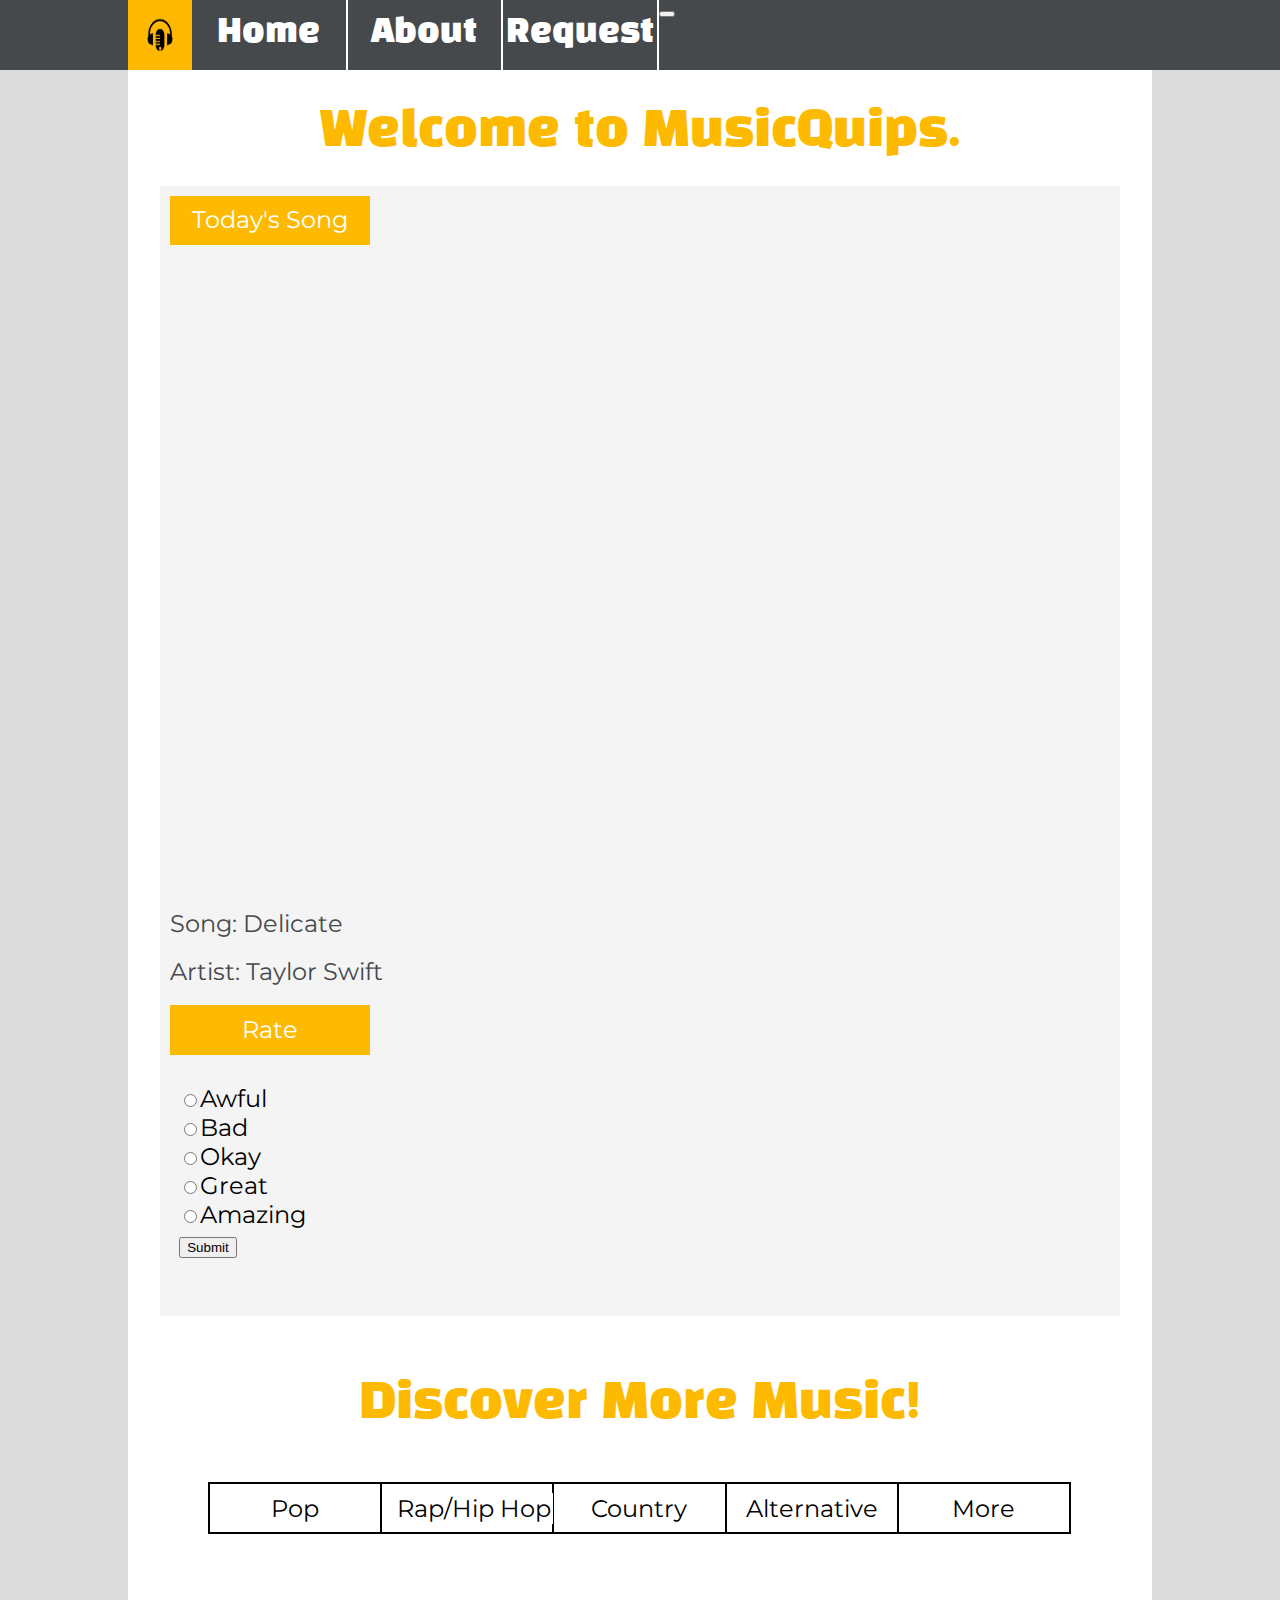
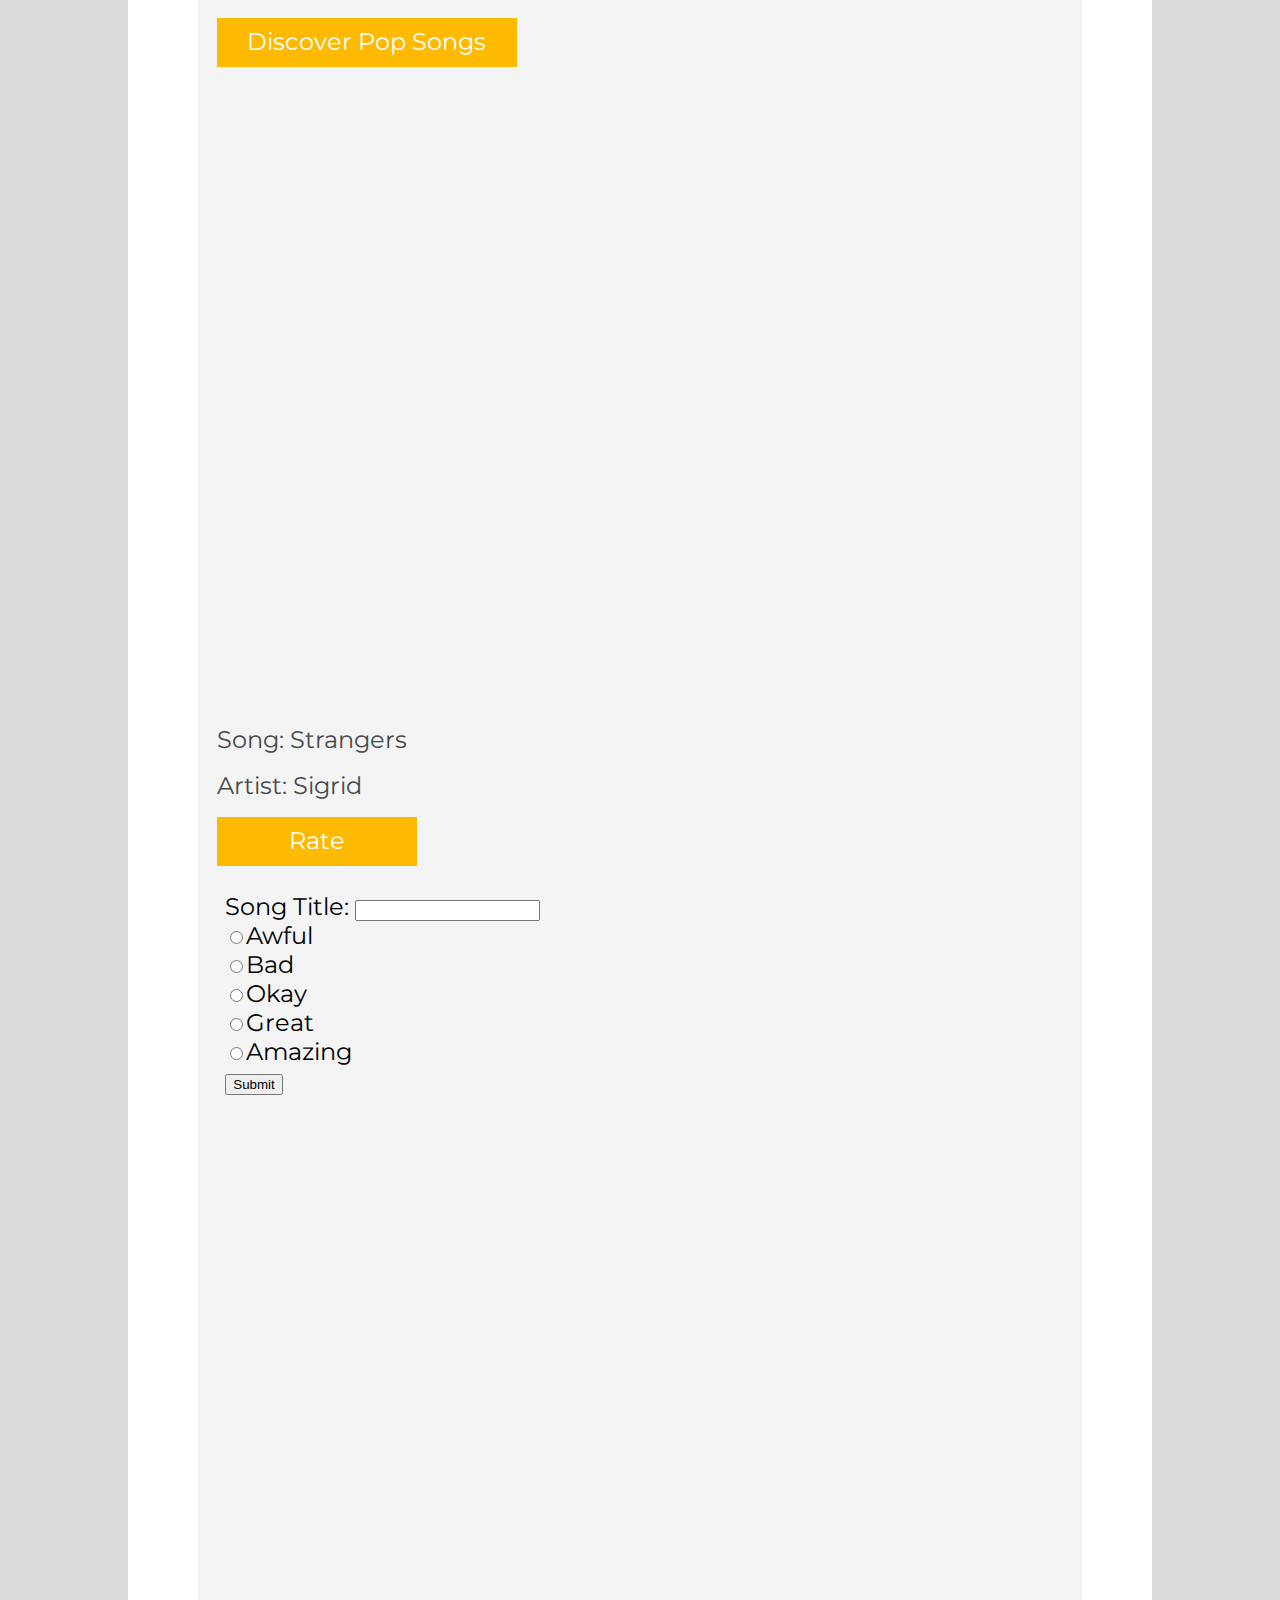
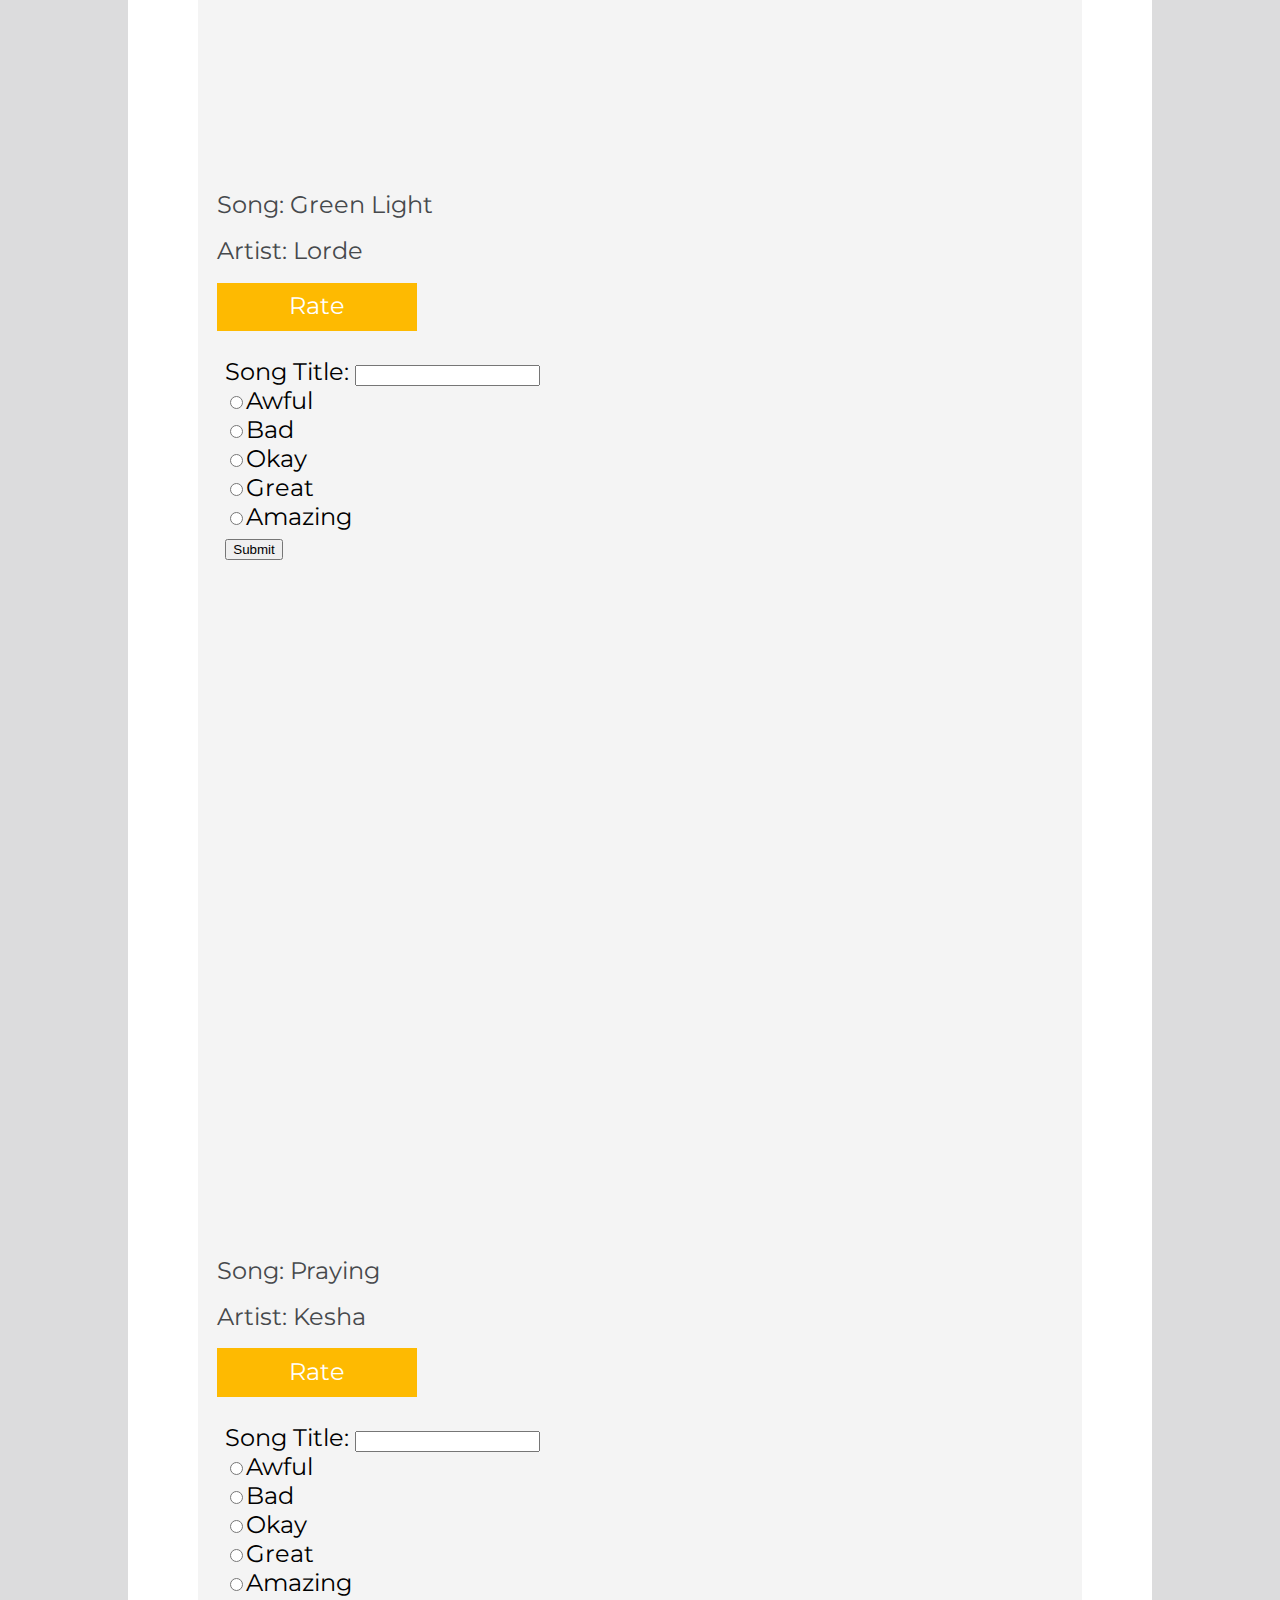
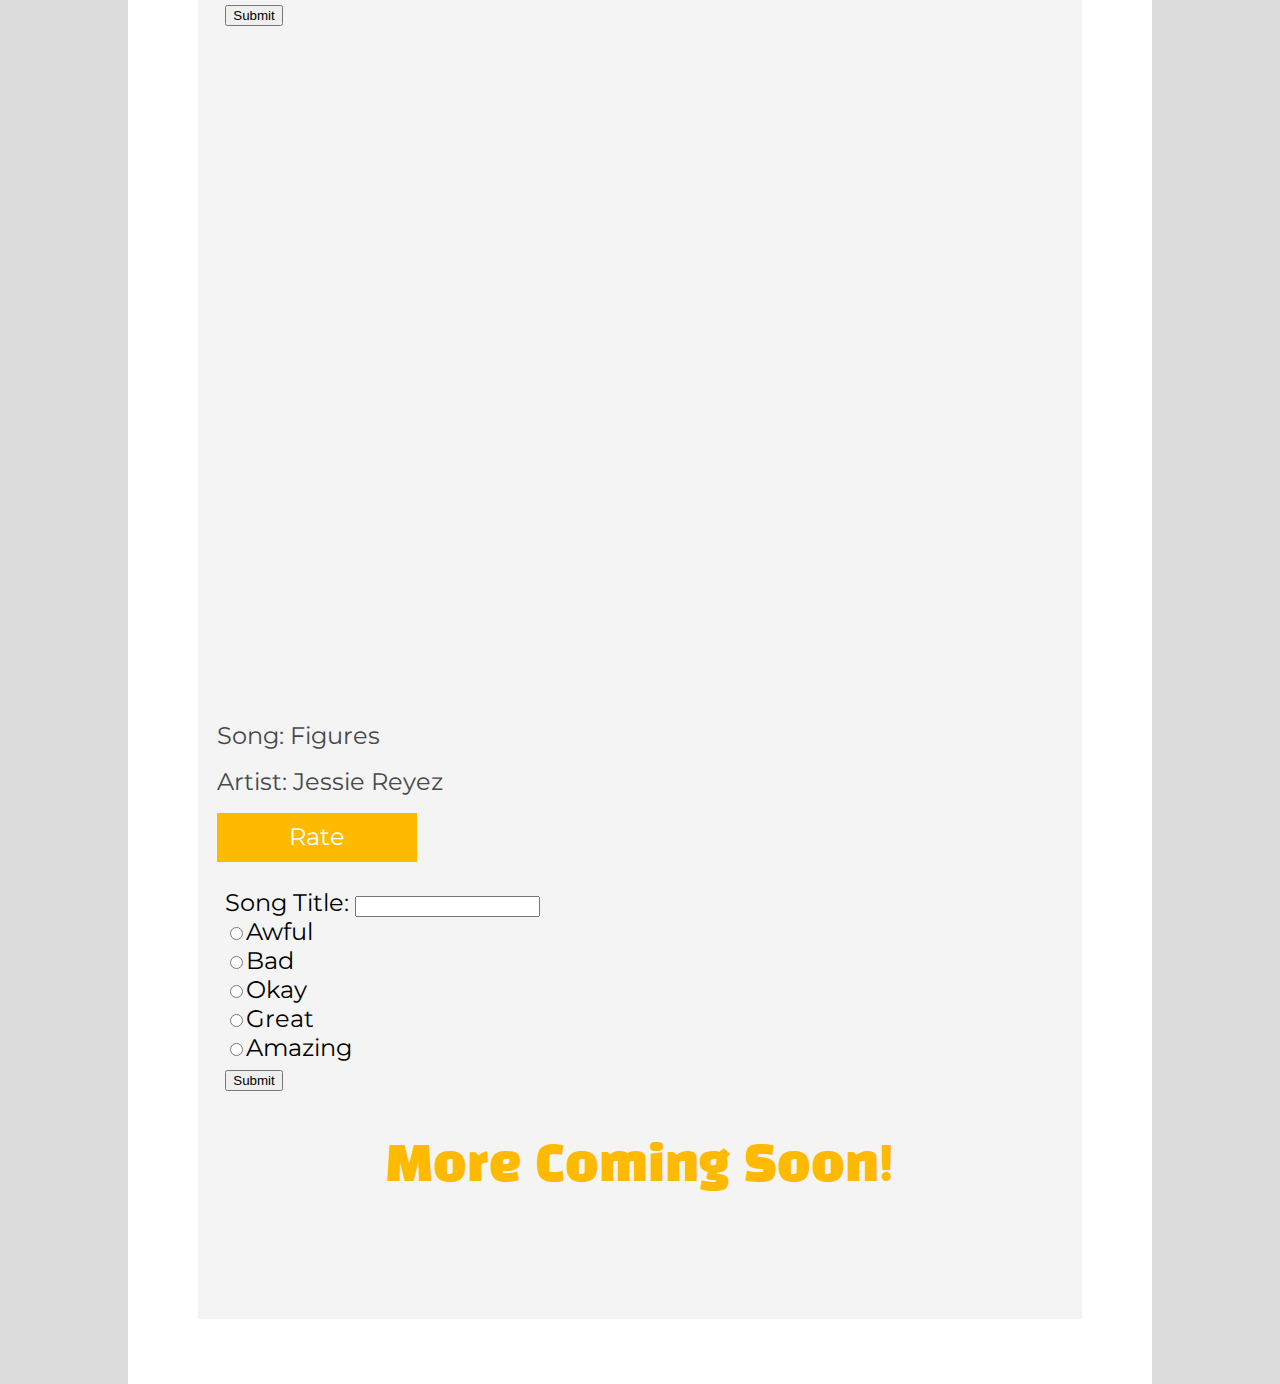
<file: index.html>
<!DOCTYPE html>
<html>
<head>
	<title>MusicQuips</title>

	<link href="https://fonts.googleapis.com/css?family=Black+Han+Sans" rel="stylesheet">

	<link href="https://fonts.googleapis.com/css?family=Montserrat" rel="stylesheet">

	<link rel="stylesheet" type="text/css" href="css/myStyles.css">
</head>
<body>
	<div id="topBar">
		<button class=""></button>
		<div class="topBarItem" id="topBarLogo">
			<img src="images/logo.jpg" width="100%" height="100%">
		</div>
		<div class="topBarItem" id="topButton">
			<a href="index.html">
				Home
			</a>
		</div>
		<div class="topBarItem" id="topButton">
			<a href="about.html">
				About
			</a>
		</div>
		<div class="topBarItem" id="topButton">
			<a href="request.html">
				Request
			</a>
		</div>
	</div>

	<div class="mainDisplay">
		<div class="title">
			Welcome to MusicQuips. 
		</div> 
		<div class="picker">
			<div class="pickerTitle">
				Today's Song
			</div>
			<div class="video">
				<iframe id="todayIframe" height="100%" width="95.5%" src="https://www.youtube.com/watch?v=PUdyuKaGQd4" frameborder="0">Sorry you're browser does not support iFrame
				</iframe>
			</div>
			<div id="todaySong"></div>
			<div id="todayArtist"></div>
			<div class="pickerTitle">
				Rate
			</div>
			<div id="form">
				<form method="POST" action="https://formspree.io/fleurkp2@gmail.com">
  				<input type="radio" name="today" value="one">Awful<br>
  				<input type="radio" name="today" value="two">Bad<br>
  				<input type="radio" name="today" value="three">Okay<br>
  				<input type="radio" name="today" value="four">Great<br>
  				<input type="radio" name="today" value="five">Amazing<br>
  				<input type="submit" value="Submit">
				</form>
			</div>
		</div>
		<br><br>
		<div class="title">
			Discover More Music!
		</div>

		<div id="menuBar">
			<div class="menuItem" id="pop">
				<input type="button" value="Pop" id="popClick" onclick="doPopClick()">
			</div>
			<div class="menuItem" id="rap">
				<input type="button" value="Rap/Hip Hop" id="rapClick" onclick="doRapClick()">
			</div>
			<div class="menuItem" id="country">
				<input type="button" value="Country" id="countryClick" onclick="doCountryClick()">
			</div>
			<div class="menuItem" id="alternative">
				<input type="button" value="Alternative" id="alternativeClick" onclick="doAlternativeClick()">
			</div>
			<div class="menuItem" id="more">
				<input type="button" value="More" id="moreClick" onclick="doMoreClick()">
			</div>
		</div>

		<div id="musicDisplay">
			<div id="popDisplay">
				<div class="pickerTitle" id="popTitle">
				Discover Pop Songs
			</div>
			<div class="video">
				<iframe id="todayIframe" height="100%" width="95.5%" src="https://www.youtube.com/embed/cIriwVhRPVA" frameborder="0">Sorry you're browser does not support iFrame
				</iframe>
			</div>
			<div id="normalSong">Song: Strangers</div>
			<div id="normalArtist">Artist: Sigrid</div>
			<div class="pickerTitle">
				Rate
			</div>
			<div id="form">
				<form method="POST" action="https://formspree.io/fleurkp2@gmail.com">
				Song Title:
				<input type="title" name="song" type="text"><br>
  				<input type="radio" name="pop" value="one">Awful<br>
  				<input type="radio" name="pop" value="two">Bad<br>
  				<input type="radio" name="pop" value="three">Okay<br>
  				<input type="radio" name="pop" value="four">Great<br>
  				<input type="radio" name="pop" value="five">Amazing<br>
  				<input type="submit" value="Submit">
				</form>
			</div>
			<br>
			<div class="video">
				<iframe id="todayIframe" height="100%" width="95.5%" src="https://www.youtube.com/embed/dMK_npDG12Q" frameborder="0">Sorry you're browser does not support iFrame
				</iframe>
			</div>
			<div id="normalSong">Song: Green Light</div>
			<div id="normalArtist">Artist: Lorde</div>
			<div class="pickerTitle">
				Rate
			</div>
			<div id="form">
				<form method="POST" action="https://formspree.io/fleurkp2@gmail.com">
				Song Title:
				<input type="title" name="song" type="text"><br>
  				<input type="radio" name="pop" value="one">Awful<br>
  				<input type="radio" name="pop" value="two">Bad<br>
  				<input type="radio" name="pop" value="three">Okay<br>
  				<input type="radio" name="pop" value="four">Great<br>
  				<input type="radio" name="pop" value="five">Amazing<br>
  				<input type="submit" value="Submit">
				</form>
			</div>
			<br>
			<div class="video">
				<iframe id="todayIframe" height="100%" width="95.5%" src="https://www.youtube.com/embed/v-Dur3uXXCQ" frameborder="0">Sorry you're browser does not support iFrame
				</iframe>
			</div>
			<div id="normalSong">Song: Praying</div>
			<div id="normalArtist">Artist: Kesha</div>
			<div class="pickerTitle">
				Rate
			</div>
			<div id="form">
				<form method="POST" action="https://formspree.io/fleurkp2@gmail.com">
				Song Title:
				<input type="title" name="song" type="text"><br>
  				<input type="radio" name="pop" value="one">Awful<br>
  				<input type="radio" name="pop" value="two">Bad<br>
  				<input type="radio" name="pop" value="three">Okay<br>
  				<input type="radio" name="pop" value="four">Great<br>
  				<input type="radio" name="pop" value="five">Amazing<br>
  				<input type="submit" value="Submit">
				</form>
			</div>
			<br>
			<div class="video">
				<iframe id="todayIframe" height="100%" width="95.5%" src="https://www.youtube.com/embed/wxLUj1Mrars" frameborder="0">Sorry you're browser does not support iFrame
				</iframe>
			</div>
			<div id="normalSong">Song: Figures</div>
			<div id="normalArtist">Artist: Jessie Reyez</div>
			<div class="pickerTitle">
				Rate
			</div>
			<div id="form">
				<form method="POST" action="https://formspree.io/fleurkp2@gmail.com">
				Song Title:
				<input type="title" name="song" type="text"><br>
  				<input type="radio" name="pop" value="one">Awful<br>
  				<input type="radio" name="pop" value="two">Bad<br>
  				<input type="radio" name="pop" value="three">Okay<br>
  				<input type="radio" name="pop" value="four">Great<br>
  				<input type="radio" name="pop" value="five">Amazing<br>
  				<input type="submit" value="Submit">
				</form>
			</div>
			<br>
			<div class="title">
				More Coming Soon!
			</div>
		</div>
		
			<div id="rapDisplay">
				<div class="pickerTitle" id="popTitle">
				Discover Rap Songs
			</div>
			<div class="video">
				<iframe id="todayIframe" height="100%" width="95.5%" src="https://www.youtube.com/embed/tvTRZJ-4EyI" frameborder="0">Sorry you're browser does not support iFrame
				</iframe>
			</div>
			<div id="normalSong">Song: HUMBLE.</div>
			<div id="normalArtist">Artist: Kendrick Lamar</div>
			<div class="pickerTitle">
				Rate
			</div>
			<div id="form">
				<form method="POST" action="https://formspree.io/fleurkp2@gmail.com">
				Song Title:
				<input type="title" name="song" type="text"><br>
  				<input type="radio" name="pop" value="one">Awful<br>
  				<input type="radio" name="pop" value="two">Bad<br>
  				<input type="radio" name="pop" value="three">Okay<br>
  				<input type="radio" name="pop" value="four">Great<br>
  				<input type="radio" name="pop" value="five">Amazing<br>
  				<input type="submit" value="Submit">
				</form>
			</div>
			<br>
			<div class="video">
				<iframe id="todayIframe" height="100%" width="95.5%" src="https://www.youtube.com/embed/3j8ecF8Wt4E" frameborder="0">Sorry you're browser does not support iFrame
				</iframe>
			</div>
			<div id="normalSong">Song: Carolina</div>
			<div id="normalArtist">Artist: Aminé</div>
			<div class="pickerTitle">
				Rate
			</div>
			<div id="form">
				<form method="POST" action="https://formspree.io/fleurkp2@gmail.com">
				Song Title:
				<input type="title" name="song" type="text"><br>
  				<input type="radio" name="pop" value="one">Awful<br>
  				<input type="radio" name="pop" value="two">Bad<br>
  				<input type="radio" name="pop" value="three">Okay<br>
  				<input type="radio" name="pop" value="four">Great<br>
  				<input type="radio" name="pop" value="five">Amazing<br>
  				<input type="submit" value="Submit">
				</form>
			</div>
			<br>
			<div class="video">
				<iframe id="todayIframe" height="100%" width="95.5%" src="https://www.youtube.com/embed/aZla1ttZHaw" frameborder="0">Sorry you're browser does not support iFrame
				</iframe>
			</div>
			<div id="normalSong">Song: Freaky Friday</div>
			<div id="normalArtist">Artist: Lil Dicky ft. Chris Brown</div>
			<div class="pickerTitle">
				Rate
			</div>
			<div id="form">
				<form method="POST" action="https://formspree.io/fleurkp2@gmail.com">
				Song Title:
				<input type="title" name="song" type="text"><br>
  				<input type="radio" name="pop" value="one">Awful<br>
  				<input type="radio" name="pop" value="two">Bad<br>
  				<input type="radio" name="pop" value="three">Okay<br>
  				<input type="radio" name="pop" value="four">Great<br>
  				<input type="radio" name="pop" value="five">Amazing<br>
  				<input type="submit" value="Submit">
				</form>
			</div>
			<br>
			<div class="video">
				<iframe id="todayIframe" height="100%" width="95.5%" src="https://www.youtube.com/embed/fGqdIPer-ms" frameborder="0">Sorry you're browser does not support iFrame
				</iframe>
			</div>
			<div id="normalSong">Song: Walk It Talk It</div>
			<div id="normalArtist">Artist: Migos ft. Drake</div>
			<div class="pickerTitle">
				Rate
			</div>
			<div id="form">
				<form method="POST" action="https://formspree.io/fleurkp2@gmail.com">
				Song Title:
				<input type="title" name="song" type="text"><br>
  				<input type="radio" name="pop" value="one">Awful<br>
  				<input type="radio" name="pop" value="two">Bad<br>
  				<input type="radio" name="pop" value="three">Okay<br>
  				<input type="radio" name="pop" value="four">Great<br>
  				<input type="radio" name="pop" value="five">Amazing<br>
  				<input type="submit" value="Submit">
				</form>
			</div>
			<br>
			<div class="title">
				More Coming Soon!
			</div>
			</div>

			<div id="countryDisplay">
				<div class="pickerTitle" id="popTitle">
				Discover Country Songs
			</div>
			<div class="video">
				<iframe id="todayIframe" height="100%" width="95.5%" src="https://www.youtube.com/embed/p_IwENcMPOA" frameborder="0">Sorry you're browser does not support iFrame
				</iframe>
			</div>
			<div id="normalSong">Song: Marry Me</div>
			<div id="normalArtist">Artist: Thomas Rhett</div>
			<div class="pickerTitle">
				Rate
			</div>
			<div id="form">
				<form method="POST" action="https://formspree.io/fleurkp2@gmail.com">
				Song Title:
				<input type="title" name="song" type="text"><br>
  				<input type="radio" name="pop" value="one">Awful<br>
  				<input type="radio" name="pop" value="two">Bad<br>
  				<input type="radio" name="pop" value="three">Okay<br>
  				<input type="radio" name="pop" value="four">Great<br>
  				<input type="radio" name="pop" value="five">Amazing<br>
  				<input type="submit" value="Submit">
				</form>
			</div>
			<br>
			<div class="video">
				<iframe id="todayIframe" height="100%" width="95.5%" src="https://www.youtube.com/embed/c4qgqNS_20s" frameborder="0">Sorry you're browser does not support iFrame
				</iframe>
			</div>
			<div id="normalSong">Song: Tequila</div>
			<div id="normalArtist">Artist: Dan + Shay</div>
			<div class="pickerTitle">
				Rate
			</div>
			<div id="form">
				<form method="POST" action="https://formspree.io/fleurkp2@gmail.com">
				Song Title:
				<input type="title" name="song" type="text"><br>
  				<input type="radio" name="pop" value="one">Awful<br>
  				<input type="radio" name="pop" value="two">Bad<br>
  				<input type="radio" name="pop" value="three">Okay<br>
  				<input type="radio" name="pop" value="four">Great<br>
  				<input type="radio" name="pop" value="five">Amazing<br>
  				<input type="submit" value="Submit">
				</form>
			</div>
			<br>
			<div class="video">
				<iframe id="todayIframe" height="100%" width="95.5%" src="https://www.youtube.com/embed/XvtXgNtYFMs" frameborder="0">Sorry you're browser does not support iFrame
				</iframe>
			</div>
			<div id="normalSong">Song: I Want Crazy</div>
			<div id="normalArtist">Artist: Hunter Hayes</div>
			<div class="pickerTitle">
				Rate
			</div>
			<div id="form">
				<form method="POST" action="https://formspree.io/fleurkp2@gmail.com">
				Song Title:
				<input type="title" name="song" type="text"><br>
  				<input type="radio" name="pop" value="one">Awful<br>
  				<input type="radio" name="pop" value="two">Bad<br>
  				<input type="radio" name="pop" value="three">Okay<br>
  				<input type="radio" name="pop" value="four">Great<br>
  				<input type="radio" name="pop" value="five">Amazing<br>
  				<input type="submit" value="Submit">
				</form>
			</div>
			<br>
			<div class="video">
				<iframe id="todayIframe" height="100%" width="95.5%" src="https://www.youtube.com/embed/hvKyBcCDOB4" frameborder="0">Sorry you're browser does not support iFrame
				</iframe>
			</div>
			<div id="normalSong">Song: Wagon Wheel</div>
			<div id="normalArtist">Artist: Darius Rucker</div>
			<div class="pickerTitle">
				Rate
			</div>
			<div id="form">
				<form method="POST" action="https://formspree.io/fleurkp2@gmail.com">
				Song Title:
				<input type="title" name="song" type="text"><br>
  				<input type="radio" name="pop" value="one">Awful<br>
  				<input type="radio" name="pop" value="two">Bad<br>
  				<input type="radio" name="pop" value="three">Okay<br>
  				<input type="radio" name="pop" value="four">Great<br>
  				<input type="radio" name="pop" value="five">Amazing<br>
  				<input type="submit" value="Submit">
				</form>
			</div>
			<br>
			<div class="title">
				More Coming Soon!
			</div>
			</div>

			<div id="alternativeDisplay">
				<div class="pickerTitle" id="popTitle">
				Discover Alt. Songs
			</div>
			<div class="video">
				<iframe id="todayIframe" height="100%" width="95.5%" src="https://www.youtube.com/embed/CQdM70ipSkE" frameborder="0">Sorry you're browser does not support iFrame
				</iframe>
			</div>
			<div id="normalSong">Song: Blind</div>
			<div id="normalArtist">Artist: Brother Sundance</div>
			<div class="pickerTitle">
				Rate
			</div>
			<div id="form">
				<form method="POST" action="https://formspree.io/fleurkp2@gmail.com">
				Song Title:
				<input type="title" name="song" type="text"><br>
  				<input type="radio" name="pop" value="one">Awful<br>
  				<input type="radio" name="pop" value="two">Bad<br>
  				<input type="radio" name="pop" value="three">Okay<br>
  				<input type="radio" name="pop" value="four">Great<br>
  				<input type="radio" name="pop" value="five">Amazing<br>
  				<input type="submit" value="Submit">
				</form>
			</div>
			<br>
			<div class="video">
				<iframe id="todayIframe" height="100%" width="95.5%" src="https://www.youtube.com/embed/jVXauWq9Hwg" frameborder="0">Sorry you're browser does not support iFrame
				</iframe>
			</div>
			<div id="normalSong">Song: Say Amen (Saturday Night)</div>
			<div id="normalArtist">Artist: Panic at the Disco!</div>
			<div class="pickerTitle">
				Rate
			</div>
			<div id="form">
				<form method="POST" action="https://formspree.io/fleurkp2@gmail.com">
				Song Title:
				<input type="title" name="song" type="text"><br>
  				<input type="radio" name="pop" value="one">Awful<br>
  				<input type="radio" name="pop" value="two">Bad<br>
  				<input type="radio" name="pop" value="three">Okay<br>
  				<input type="radio" name="pop" value="four">Great<br>
  				<input type="radio" name="pop" value="five">Amazing<br>
  				<input type="submit" value="Submit">
				</form>
			</div>
			<br>
			<div class="video">
				<iframe id="todayIframe" height="100%" width="95.5%" src="https://www.youtube.com/embed/Yo0RvZZz_ds" frameborder="0">Sorry you're browser does not support iFrame
				</iframe>
			</div>
			<div id="normalSong">Song: Quarter Past Midnight</div>
			<div id="normalArtist">Artist: Bastille</div>
			<div class="pickerTitle">
				Rate
			</div>
			<div id="form">
				<form method="POST" action="https://formspree.io/fleurkp2@gmail.com">
				Song Title:
				<input type="title" name="song" type="text"><br>
  				<input type="radio" name="pop" value="one">Awful<br>
  				<input type="radio" name="pop" value="two">Bad<br>
  				<input type="radio" name="pop" value="three">Okay<br>
  				<input type="radio" name="pop" value="four">Great<br>
  				<input type="radio" name="pop" value="five">Amazing<br>
  				<input type="submit" value="Submit">
				</form>
			</div>
			<br>
			<div class="video">
				<iframe id="todayIframe" height="100%" width="95.5%" src="https://www.youtube.com/embed/5GHXEGz3PJg" frameborder="0">Sorry you're browser does not support iFrame
				</iframe>
			</div>
			<div id="normalSong">Song: Hunger</div>
			<div id="normalArtist">Artist: Florence and the Machine</div>
			<div class="pickerTitle">
				Rate
			</div>
			<div id="form">
				<form method="POST" action="https://formspree.io/fleurkp2@gmail.com">
				Song Title:
				<input type="title" name="song" type="text"><br>
  				<input type="radio" name="pop" value="one">Awful<br>
  				<input type="radio" name="pop" value="two">Bad<br>
  				<input type="radio" name="pop" value="three">Okay<br>
  				<input type="radio" name="pop" value="four">Great<br>
  				<input type="radio" name="pop" value="five">Amazing<br>
  				<input type="submit" value="Submit">
				</form>
			</div>
			<br>
			<div class="title">
				More Coming Soon!
			</div>
			</div>

			<div id="moreDisplay">
				<div class="pickerTitle" id="popTitle">
				Discover More Songs
			</div>
			<div class="video">
				<iframe id="todayIframe" height="100%" width="95.5%" src="https://www.youtube.com/embed/U00JRRATURY" frameborder="0">Sorry you're browser does not support iFrame
				</iframe>
			</div>
			<div id="normalSong">Song: Pine & Ginger</div>
			<div id="normalArtist">Artist: Amindi K. Fro$t, Tessellated, Valleyz</div>
			<div id="normalGenre">Genre: Reggae</div>
			<div class="pickerTitle">
				Rate
			</div>
			<div id="form">
				<form method="POST" action="https://formspree.io/fleurkp2@gmail.com">
				Song Title:
				<input type="title" name="song" type="text"><br>
  				<input type="radio" name="pop" value="one">Awful<br>
  				<input type="radio" name="pop" value="two">Bad<br>
  				<input type="radio" name="pop" value="three">Okay<br>
  				<input type="radio" name="pop" value="four">Great<br>
  				<input type="radio" name="pop" value="five">Amazing<br>
  				<input type="submit" value="Submit">
				</form>
			</div>
			<br>
			<div class="video">
				<iframe id="todayIframe" height="100%" width="95.5%" src="https://www.youtube.com/embed/ALZHF5UqnU4" frameborder="0">Sorry you're browser does not support iFrame
				</iframe>
			</div>
			<div id="normalSong">Song: Alone</div>
			<div id="normalArtist">Artist: Marshmello</div>
			<div id="normalGenre">Genre: Electronic</div>
			<div class="pickerTitle">
				Rate
			</div>
			<div id="form">
				<form method="POST" action="https://formspree.io/fleurkp2@gmail.com">
				Song Title:
				<input type="title" name="song" type="text"><br>
  				<input type="radio" name="pop" value="one">Awful<br>
  				<input type="radio" name="pop" value="two">Bad<br>
  				<input type="radio" name="pop" value="three">Okay<br>
  				<input type="radio" name="pop" value="four">Great<br>
  				<input type="radio" name="pop" value="five">Amazing<br>
  				<input type="submit" value="Submit">
				</form>
			</div>
			<br>
			<div class="video">
				<iframe id="todayIframe" height="100%" width="95.5%" src="https://www.youtube.com/embed/Io0fBr1XBUA" frameborder="0">Sorry you're browser does not support iFrame
				</iframe>
			</div>
			<div id="normalSong">Song: Don't Let Me Down</div>
			<div id="normalArtist">Artist: The Chainsmokers</div>
			<div id="normalGenre">Genre: Dance</div>
			<div class="pickerTitle">
				Rate
			</div>
			<div id="form">
				<form method="POST" action="https://formspree.io/fleurkp2@gmail.com">
				Song Title:
				<input type="title" name="song" type="text"><br>
  				<input type="radio" name="pop" value="one">Awful<br>
  				<input type="radio" name="pop" value="two">Bad<br>
  				<input type="radio" name="pop" value="three">Okay<br>
  				<input type="radio" name="pop" value="four">Great<br>
  				<input type="radio" name="pop" value="five">Amazing<br>
  				<input type="submit" value="Submit">
				</form>
			</div>
			<br>
			<div class="video">
				<iframe id="todayIframe" height="100%" width="95.5%" src="https://www.youtube.com/embed/MBdVXkSdhwU" frameborder="0">Sorry you're browser does not support iFrame
				</iframe>
			</div>
			<div id="normalSong">Song: DNA</div>
			<div id="normalArtist">Artist: BTS</div>
			<div id="normalGenre">Genre: K-Pop</div>
			<div class="pickerTitle">
				Rate
			</div>
			<div id="form">
				<form method="POST" action="https://formspree.io/fleurkp2@gmail.com">
				Song Title:
				<input type="title" name="song" type="text"><br>
  				<input type="radio" name="pop" value="one">Awful<br>
  				<input type="radio" name="pop" value="two">Bad<br>
  				<input type="radio" name="pop" value="three">Okay<br>
  				<input type="radio" name="pop" value="four">Great<br>
  				<input type="radio" name="pop" value="five">Amazing<br>
  				<input type="submit" value="Submit">
				</form>
			</div>
			<br>
			<div class="title">
				More Coming Soon!
			</div>
			</div>
		</div>

	</div>

	<script type="text/javascript" src="js/script.js"></script>
	

</body>
</html>
</file>
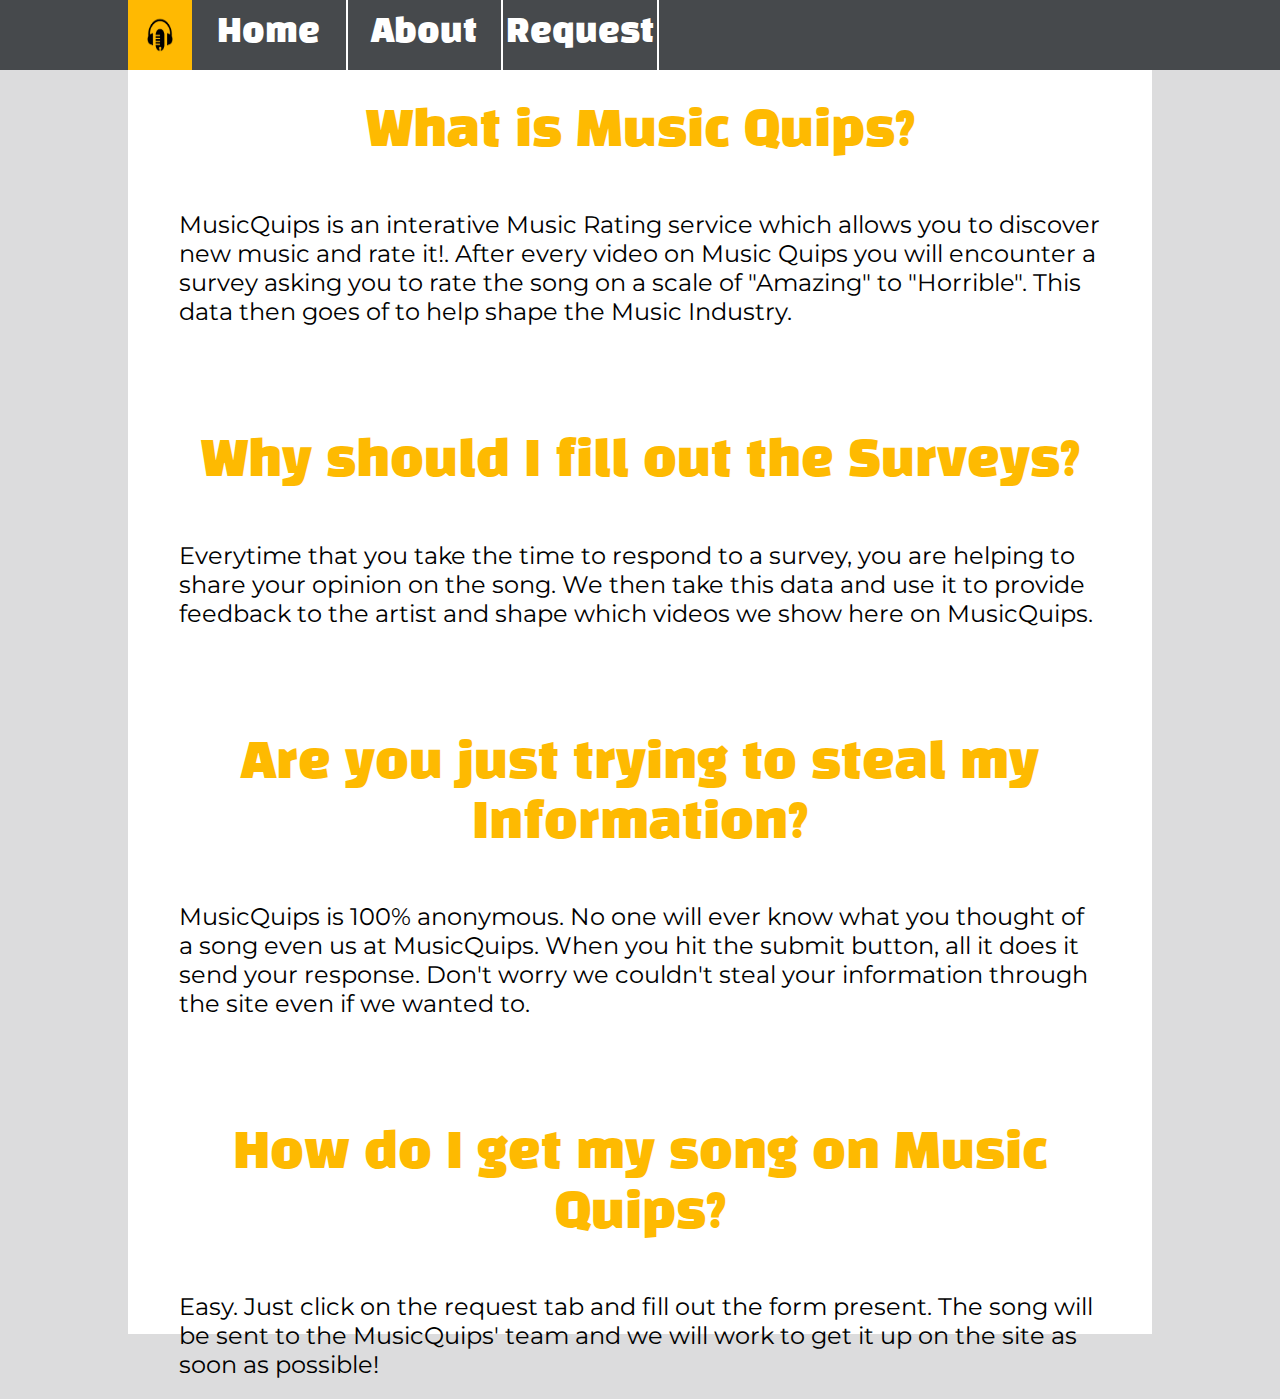
<file: about.html>
<!DOCTYPE html>
<html>
<head>
	<title>MusicQuips</title>

	<link href="https://fonts.googleapis.com/css?family=Black+Han+Sans" rel="stylesheet">

	<link href="https://fonts.googleapis.com/css?family=Montserrat" rel="stylesheet">

	<link rel="stylesheet" type="text/css" href="css/myStyles.css">
</head>
<body>
	<div id="topBar">
		<div class="topBarItem" id="topBarLogo">
			<img src="images/logo.jpg" width="100%" height="100%">
		</div>
		<div class="topBarItem" id="topButton">
			<a href="index.html">
				Home
			</a>
		</div>
		<div class="topBarItem" id="topButton">
			<a href="about.html">
				About
			</a>
		</div>
		<div class="topBarItem" id="topButton">
			<a href="request.html">
				Request
			</a>
		</div>
	</div>

	<div class="mainDisplay" id="aboutMain">
		<div class="title">
			What is Music Quips?
		</div> 
		<br>
		<div class="description">
			MusicQuips is an interative Music Rating service which allows you to discover new music and rate it!. After every video on Music Quips you will encounter a survey asking you to rate the song on a scale of "Amazing" to "Horrible". This data then goes of to help shape the Music Industry. 
		</div>
		<br>
		<br>
		<br>
		<div class="title">
			Why should I fill out the Surveys?
		</div>
		<br>
		<div class="description">
			Everytime that you take the time to respond to a survey, you are helping to share your opinion on the song. We then take this data and use it to provide feedback to the artist and shape which videos we show here on MusicQuips.
		</div>
		<br>
		<br>
		<br>
		<div class="title">
			Are you just trying to steal my Information?
		</div>
		<br>
		<div class="description">
			MusicQuips is 100% anonymous. No one will ever know what you thought of a song even us at MusicQuips. When you hit the submit button, all it does it send your response. Don't worry we couldn't steal your information through the site even if we wanted to.
		</div>
		<br>
		<br>
		<br>
		<div class="title">
			How do I get my song on Music Quips?
		</div>
		<br>
		<div class="description">
			Easy. Just click on the request tab and fill out the form present. The song will be sent to the MusicQuips' team and we will work to get it up on the site as soon as possible!
		</div>
	</div>
	
			
	<script type="text/javascript" src="js/script.js"></script>

</body>
</html>
</file>
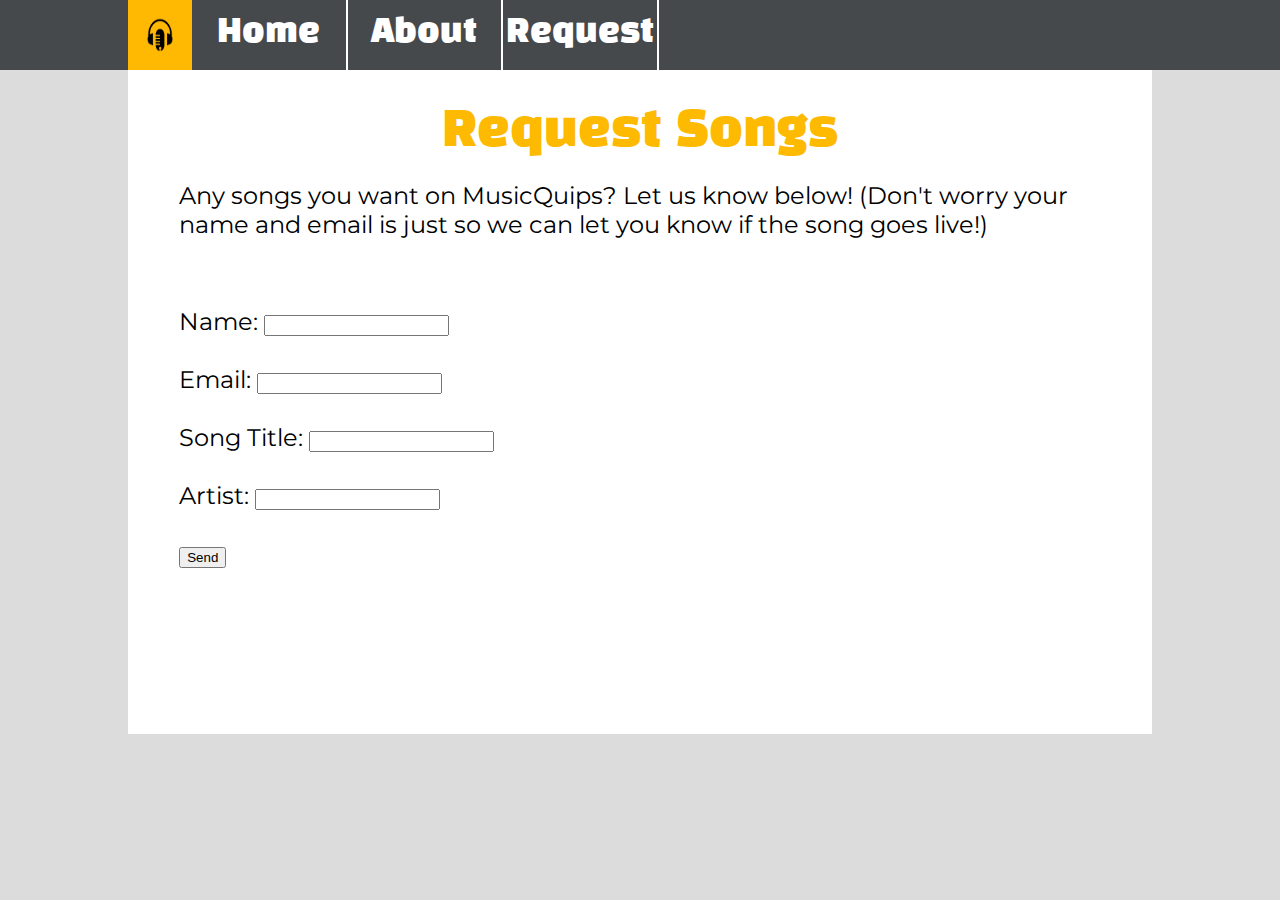
<file: request.html>
<!DOCTYPE html>
<html>
<head>
	<title>MusicQuips</title>

	<link href="https://fonts.googleapis.com/css?family=Black+Han+Sans" rel="stylesheet">

	<link href="https://fonts.googleapis.com/css?family=Montserrat" rel="stylesheet">

	<link rel="stylesheet" type="text/css" href="css/myStyles.css">
</head>
<body>
	<div id="topBar">
		<div class="topBarItem" id="topBarLogo">
			<img src="images/logo.jpg" width="100%" height="100%">
		</div>
		<div class="topBarItem" id="topButton">
			<a href="index.html">
				Home
			</a>
		</div>
		<div class="topBarItem" id="topButton">
			<a href="about.html">
				About
			</a>
		</div>
		<div class="topBarItem" id="topButton">
			<a href="request.html">
				Request
			</a>
		</div>
	</div>

	<div class="mainDisplay" id="requestMain">
		<div class="title">
			Request Songs
		</div> 
		<div class="description">
			Any songs you want on MusicQuips? Let us know below! (Don't worry your name and email is just so we can let you know if the song goes live!)
		</div>
		<br>
		<div id="form">
			<form method="POST" action="https://formspree.io/fleurkp2@gmail.com">
				Name:  <input type="text" name="name"> <br><br>
    			Email:  <input type="email" name="_replyto"> <br><br>
    			Song Title:  <input type="text" name="song"> <br><br>
    			Artist:  <input type="text" name="artist"> <br><br>
    			<input type="submit" value="Send">
			</form>
			</div>

	</div>
	
			
	<script type="text/javascript" src="js/script.js"></script>

</body>
</html>
</file>
<file: css/myStyles.css>
body{
	padding: 0;
	background-color: #DCDCDD;
	margin: 0;
}

#topBar{
	width: 100%;
	background-color: #46494C;
	height: 70px;
	padding: 0;
	margin: 0;
}

.topBarItem{
	float: left;
	height: 70px;
	padding: 0;
	margin: 0;
}

#topBarLogo{
	width: 5%;
	padding-left: 10%;
}

#topButton {
	width: 12%;
	font-family: 'Black Han Sans', sans-serif;
	color: #FFFFFF;
	font-size: 2em;
	padding-top: 1%;
	text-align: center;
	border-right: 2px solid #FFFFFF;
}

#aboutMain {
	height: 1200px;
}

#requestMain {
	height: 600px;
}

.mainDisplay{
	background-color: #FFFFFF;
	width: 75%;
	margin-right: 10%;
	margin-left: 10%;
	height: 6050px;
	font-family: 'Montserrat', sans-serif;
	font-size: 1.5em;
	padding: 2.5%;
}

.title{
	text-align: center;
	font-size: 2em;
	color: #FEBA01;
	font-family: 'Black Han Sans', sans-serif;
}

.description {
	text-align: left;
	padding: 2%;
	font-size: 1em;
}

.picker{
	margin-top: 2.5%;
	height: 1130px;
	overflow: auto;
	background-color: #F4F4F4;
}

.pickerTitle{
	margin: 1%;
	height: 40px;
	width: 200px;
	background-color: #FEBA01;
	color: white;
	padding-top: 1%;
	text-align: center;
}

#popTitle {
	width: 300px;
}

#todayIframe {
	padding: 2%;
	height: 600px;
}

#todaySong{
	font-family: 'Montserrat', sans-serif;
	color: #46494C;
	padding: 1%;
}

#todayArtist {
	font-family: 'Montserrat', sans-serif;
	color: #46494C;
	padding: 1%;
}

#normalSong{
	font-family: 'Montserrat', sans-serif;
	color: #46494C;
	padding: 1%;
}

#normalArtist {
	font-family: 'Montserrat', sans-serif;
	color: #46494C;
	padding: 1%;
}	

#normalGenre {
	font-family: 'Montserrat', sans-serif;
	color: #46494C;
	padding: 1%;
}

#form {
	padding: 2%;
}

#menuBar {
	width: 90%;
	height: 70px;
	margin: 5%;
}

#pop {
	border-left-width: 2px;
}

#popClick {
	border: none;
	background-color: white;
	font-size: 1em;
	font-family: 'Montserrat', sans-serif;
}

#rapClick {
	border: none;
	background-color: white;
	font-size: 1em;
	font-family: 'Montserrat', sans-serif;
}

#countryClick {
	border: none;
	background-color: white;
	font-size: 1em;
	font-family: 'Montserrat', sans-serif;
}

#alternativeClick {
	border: none;
	background-color: white;
	font-size: 1em;
	font-family: 'Montserrat', sans-serif;
}

#moreClick {
	border: none;
	background-color: white;
	font-size: 1em;
	font-family: 'Montserrat', sans-serif;
}

#more {
	border-right-width: 2px;
}

.menuItem {
	float: left;
	width: 17.7%; 
	border: 2px solid black;
	border-right-width: 1px;
	border-left-width: 1px;
	text-align: center;
	padding: 1%;
}

#musicDisplay {
	background-color: #F4F4F4;
	height: 4500px;
	margin-right: 4%;
	margin-left: 4%;
	padding: 1%;
}

a:link{
	text-decoration: none;
	color: #FFFFFF;
}

a:hover {
	color: #FFFFFF;
	background-color: #C5C3C6;
	text-decoration: none;
}

a:visited {
	text-decoration: none;
	color: #FFFFFF;
}

a: active{
	text-decoration: none;
	color: #FFFFFF;
}
</file>
